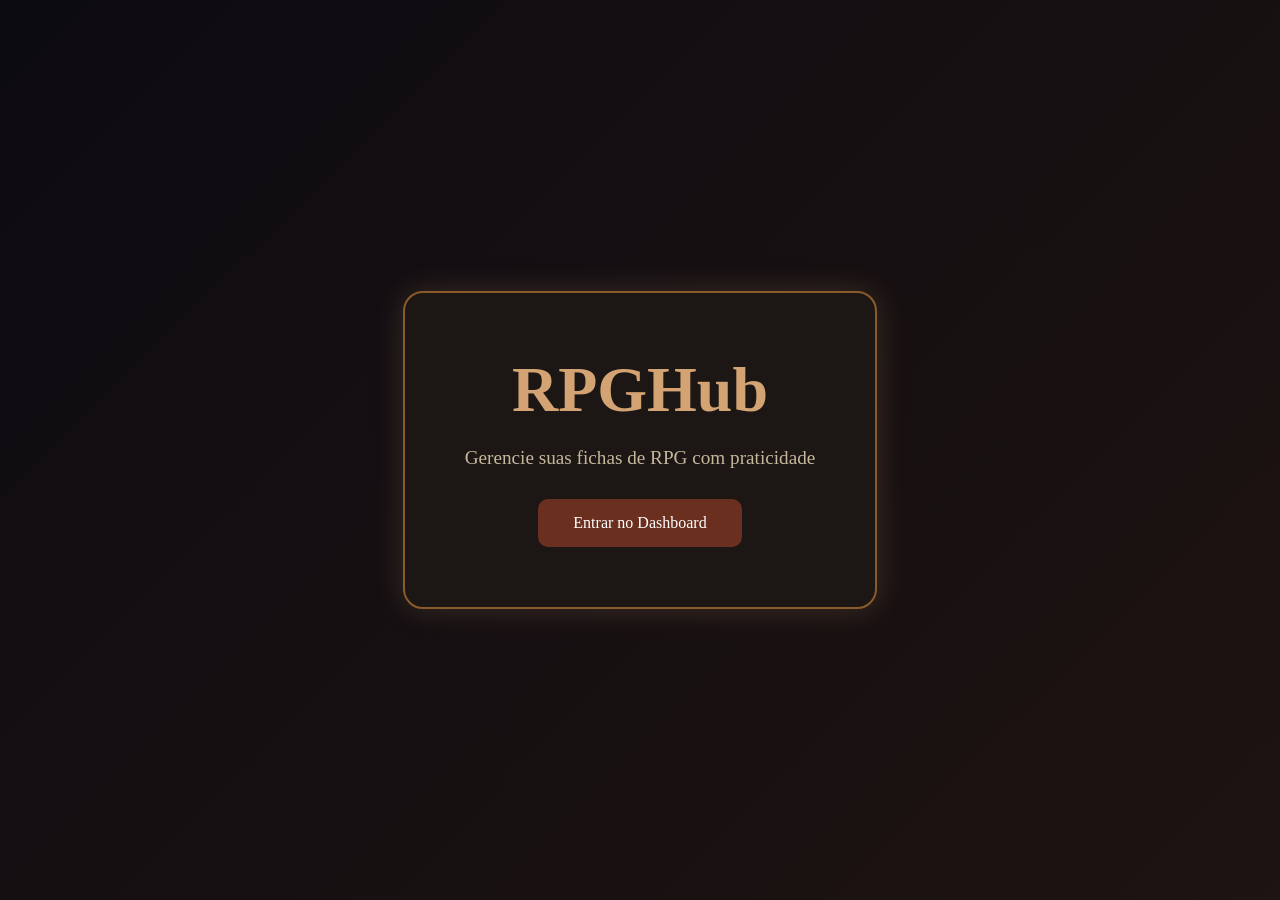
<file: index.html>
<!DOCTYPE html>
<html lang="pt-BR">
<head>
  <meta charset="UTF-8">
  <meta name="viewport" content="width=device-width, initial-scale=1.0">
  <title>RPGHub</title>
  <link rel="stylesheet" href="./index.css">
</head>
<body>

<div class="container">
  <h1>RPGHub</h1>
  <p>Gerencie suas fichas de RPG com praticidade</p>
  <button onclick="entrar()">Entrar no Dashboard</button>
</div>

<script src="./index.js"></script>
</body>
</html>
</file>
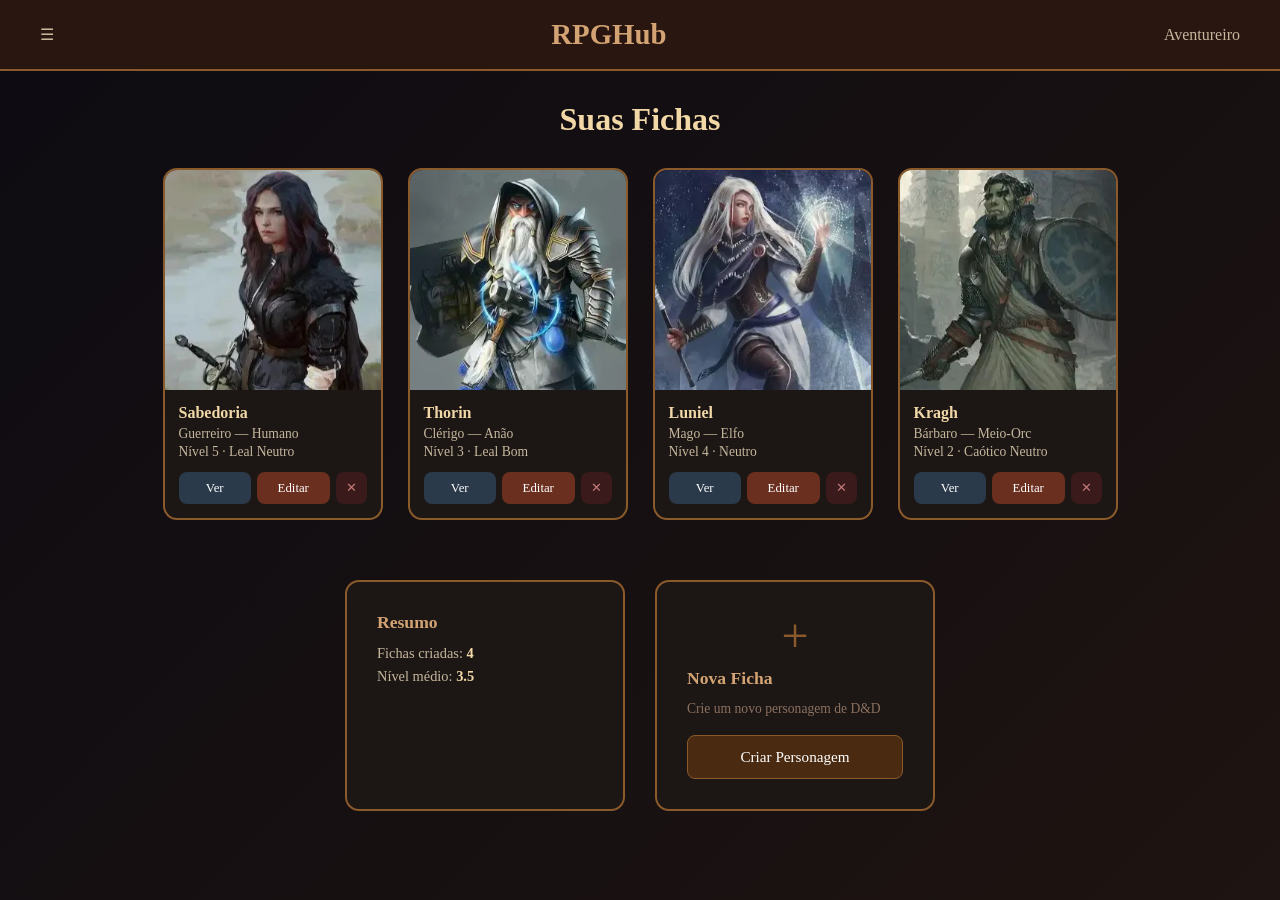
<file: dashboard.html>
<!DOCTYPE html>
<html lang="pt-BR">
<head>
  <meta charset="UTF-8">
  <meta name="viewport" content="width=device-width, initial-scale=1.0">
  <title>RPGHub - Dashboard</title>
  <link rel="stylesheet" href="./dashboard.css">
</head>
<body>

<header class="topbar">
  <div class="menu">☰</div>
  <h1>RPGHub</h1>
  <div class="user">Aventureiro</div>
</header>

<section class="title">
  <h2>Suas Fichas</h2>
</section>

<main class="dashboard">

  <section class="cards" id="cards-container"></section>

  <section class="bottom-area">

    <div class="summary">
      <h3>Resumo</h3>
      <p>Fichas criadas: <strong><span id="total">0</span></strong></p>
      <p>Nível médio: <strong><span id="media">—</span></strong></p>
    </div>

    <div class="create-card">
      <div class="new-label">+</div>
      <h3>Nova Ficha</h3>
      <p>Crie um novo personagem de D&amp;D</p>
      <button onclick="abrirModal()">Criar Personagem</button>
    </div>

  </section>

</main>

<!-- ===== MODAL CRIAR PERSONAGEM ===== -->
<div id="modal-criar" class="modal-overlay" style="display:none">
  <div class="modal">
    <div class="modal-header">
      <h3>Novo Personagem</h3>
      <button class="btn-fechar" onclick="fecharModal()">✕</button>
    </div>

    <form id="form-nova-ficha" class="modal-form">

      <div class="form-row">
        <div class="form-field form-field--wide">
          <label>Nome do Personagem *</label>
          <input type="text" id="new-nome" placeholder="Ex: Thorin Escudo-de-Pedra" required>
        </div>
      </div>

      <div class="form-row">
        <div class="form-field">
          <label>Classe *</label>
          <select id="new-classe" required>
            <option value="">Selecione...</option>
            <option>Bárbaro</option>
            <option>Bardo</option>
            <option>Clérigo</option>
            <option>Druida</option>
            <option>Feiticeiro</option>
            <option>Guerreiro</option>
            <option>Ladino</option>
            <option>Mago</option>
            <option>Monge</option>
            <option>Paladino</option>
            <option>Patrulheiro</option>
            <option>Warlock</option>
          </select>
        </div>
        <div class="form-field form-field--small">
          <label>Nível</label>
          <input type="number" id="new-nivel" value="1" min="1" max="20">
        </div>
      </div>

      <div class="form-row">
        <div class="form-field">
          <label>Raça *</label>
          <select id="new-raca" required>
            <option value="">Selecione...</option>
            <option>Anão</option>
            <option>Draconato</option>
            <option>Elfo</option>
            <option>Gnomo</option>
            <option>Halfling</option>
            <option>Humano</option>
            <option>Meio-Elfo</option>
            <option>Meio-Orc</option>
            <option>Tiefling</option>
          </select>
        </div>
        <div class="form-field">
          <label>Antecedente</label>
          <select id="new-antecedente">
            <option value="">Selecione...</option>
            <option>Acólito</option>
            <option>Artesão de Guilda</option>
            <option>Charlatão</option>
            <option>Criminoso</option>
            <option>Eremita</option>
            <option>Forasteiro</option>
            <option>Herói do Povo</option>
            <option>Marinheiro</option>
            <option>Nobre</option>
            <option>Órfão</option>
            <option>Sábio</option>
            <option>Soldado</option>
          </select>
        </div>
      </div>

      <div class="form-row">
        <div class="form-field form-field--wide">
          <label>Alinhamento</label>
          <select id="new-alinhamento">
            <option value="">Selecione...</option>
            <option>Leal Bom</option>
            <option>Neutro Bom</option>
            <option>Caótico Bom</option>
            <option>Leal Neutro</option>
            <option>Neutro</option>
            <option>Caótico Neutro</option>
            <option>Leal Mau</option>
            <option>Neutro Mau</option>
            <option>Caótico Mau</option>
          </select>
        </div>
      </div>

      <div class="modal-footer">
        <button type="button" onclick="fecharModal()" class="btn-cancelar">Cancelar</button>
        <button type="submit" class="btn-confirmar">Criar e Editar Ficha →</button>
      </div>

    </form>
  </div>
</div>

<script src="./dashboard.js"></script>
</body>
</html>
</file>
<file: index.css>
* {
  margin: 0;
  padding: 0;
  box-sizing: border-box;
  font-family: Georgia, serif;
}

body {
  height: 100vh;
  background: linear-gradient(135deg, #0d0b12, #1e1411);
  display: flex;
  justify-content: center;
  align-items: center;
  color: #e8d7b5;
}

.container {
  text-align: center;
  background: #1c1715;
  padding: 60px;
  border: 2px solid #8b5a2b;
  border-radius: 20px;
  box-shadow: 0 0 30px rgba(212,163,115,.2);
}

h1 {
  font-size: 4rem;
  color: #d4a373;
  margin-bottom: 20px;
}

p {
  margin-bottom: 30px;
  font-size: 1.2rem;
  color: #c6b79d;
}

button {
  background: #6b2f1f;
  border: none;
  color: white;
  padding: 15px 35px;
  font-size: 1rem;
  border-radius: 10px;
  cursor: pointer;
  transition: .3s;
}

button:hover {
  background: #8f4028;
  transform: scale(1.05);
}
</file>
<file: dashboard.css>
* {
  margin: 0;
  padding: 0;
  box-sizing: border-box;
  font-family: Georgia, serif;
}

body {
  background: linear-gradient(135deg, #0d0b12, #1e1411);
  color: #e8d7b5;
  min-height: 100vh;
}

/* ===== TOPBAR ===== */
.topbar {
  background: #2a1611;
  display: flex;
  justify-content: space-between;
  align-items: center;
  padding: 18px 40px;
  border-bottom: 2px solid #8b5a2b;
}

.topbar h1 {
  color: #d4a373;
  font-size: 1.8rem;
}

.menu, .user {
  font-size: 1rem;
  color: #c6b79d;
}

/* ===== TITLE ===== */
.title {
  text-align: center;
  margin: 30px 0 10px;
}

.title h2 {
  font-size: 2rem;
  color: #f2d8a7;
}

/* ===== DASHBOARD ===== */
.dashboard {
  width: 90%;
  margin: auto;
  padding-bottom: 60px;
}

/* ===== CARDS ===== */
.cards {
  display: flex;
  gap: 25px;
  justify-content: center;
  flex-wrap: wrap;
  padding: 20px 0;
  min-height: 120px;
}

.cards-vazio {
  color: #6b5040;
  font-style: italic;
  text-align: center;
  padding: 40px;
  width: 100%;
}

.card {
  width: 220px;
  background: #1c1715;
  border: 2px solid #8b5a2b;
  border-radius: 14px;
  overflow: hidden;
  transition: transform 0.2s, box-shadow 0.2s;
}

.card:hover {
  transform: translateY(-6px);
  box-shadow: 0 8px 24px rgba(212, 163, 115, 0.3);
}

.card img {
  width: 100%;
  height: 220px;
  object-fit: cover;
  background: #251e1b;
  display: block;
}

.card-img-placeholder {
  width: 100%;
  height: 220px;
  background: #251e1b;
  display: flex;
  align-items: center;
  justify-content: center;
  font-size: 3rem;
  color: #3a2a20;
}

.card-content {
  padding: 14px;
}

.card h3 {
  margin-bottom: 4px;
  color: #f2d8a7;
  font-size: 1rem;
}

.card p {
  color: #c6b79d;
  font-size: 0.85rem;
  margin-bottom: 2px;
}

.card-nivel {
  font-size: 0.8rem;
  color: #8b5a2b;
}

/* ===== ACTIONS ===== */
.actions {
  display: flex;
  gap: 6px;
  margin-top: 12px;
}

button {
  background: #6b2f1f;
  border: none;
  color: white;
  padding: 8px 12px;
  cursor: pointer;
  border-radius: 8px;
  font-family: Georgia, serif;
  font-size: 0.8rem;
  transition: background 0.2s;
}

button:hover {
  background: #8f4028;
}

.btn-ver {
  flex: 1;
  background: #2a3a4a;
}

.btn-ver:hover {
  background: #3a5a6a;
}

.btn-editar {
  flex: 1;
}

.btn-deletar {
  background: #3a1a1a;
  padding: 8px 10px;
  color: #c47a7a;
}

.btn-deletar:hover {
  background: #5a2020;
  color: #e8a0a0;
}

/* ===== BOTTOM AREA ===== */
.bottom-area {
  display: flex;
  justify-content: center;
  gap: 30px;
  margin-top: 40px;
  flex-wrap: wrap;
}

.summary, .create-card {
  background: #1c1715;
  padding: 30px;
  border-radius: 14px;
  border: 2px solid #8b5a2b;
  width: 280px;
}

.summary h3, .create-card h3 {
  color: #d4a373;
  margin-bottom: 12px;
  font-size: 1.1rem;
}

.summary p {
  color: #c6b79d;
  margin-bottom: 6px;
  font-size: 0.9rem;
}

.summary strong {
  color: #f2d8a7;
}

.create-card p {
  color: #8b7060;
  font-size: 0.85rem;
  margin-bottom: 18px;
}

.new-label {
  font-size: 3rem;
  text-align: center;
  color: #8b5a2b;
  margin-bottom: 8px;
  line-height: 1;
}

.create-card button {
  width: 100%;
  padding: 12px;
  font-size: 0.95rem;
  background: #4a2a10;
  border: 1px solid #8b5a2b;
}

.create-card button:hover {
  background: #6b3a18;
}

/* ===== MODAL ===== */
.modal-overlay {
  position: fixed;
  inset: 0;
  background: rgba(0, 0, 0, 0.75);
  display: flex;
  align-items: center;
  justify-content: center;
  z-index: 1000;
  backdrop-filter: blur(3px);
}

.modal {
  background: #1c1715;
  border: 2px solid #8b5a2b;
  border-radius: 16px;
  width: 520px;
  max-width: 95vw;
  max-height: 90vh;
  overflow-y: auto;
  padding: 28px;
  box-shadow: 0 20px 60px rgba(0, 0, 0, 0.6);
}

.modal-header {
  display: flex;
  justify-content: space-between;
  align-items: center;
  margin-bottom: 24px;
  padding-bottom: 14px;
  border-bottom: 1px solid #3a2215;
}

.modal-header h3 {
  color: #d4a373;
  font-size: 1.3rem;
}

.btn-fechar {
  background: transparent;
  color: #8b5a2b;
  border: none;
  font-size: 1.1rem;
  cursor: pointer;
  padding: 4px 8px;
  border-radius: 6px;
}

.btn-fechar:hover {
  background: #2e2215;
  color: #d4a373;
}

/* ===== MODAL FORM ===== */
.modal-form {
  display: flex;
  flex-direction: column;
  gap: 14px;
}

.form-row {
  display: flex;
  gap: 14px;
}

.form-field {
  display: flex;
  flex-direction: column;
  gap: 6px;
  flex: 1;
}

.form-field--wide {
  flex: 2;
}

.form-field--small {
  flex: 0 0 80px;
}

.form-field label {
  font-size: 0.7rem;
  color: #8b5a2b;
  text-transform: uppercase;
  letter-spacing: 1px;
}

.form-field input,
.form-field select {
  background: #2e2522;
  border: 1px solid #5a3a20;
  border-radius: 8px;
  color: #e8d7b5;
  padding: 10px 12px;
  font-family: Georgia, serif;
  font-size: 0.9rem;
  width: 100%;
}

.form-field input:focus,
.form-field select:focus {
  outline: none;
  border-color: #d4a373;
}

.form-field select option {
  background: #2e2522;
}

/* ===== MODAL FOOTER ===== */
.modal-footer {
  display: flex;
  justify-content: flex-end;
  gap: 10px;
  margin-top: 10px;
  padding-top: 16px;
  border-top: 1px solid #3a2215;
}

.btn-cancelar {
  background: transparent;
  border: 1px solid #5a3a20;
  color: #8b7060;
}

.btn-cancelar:hover {
  background: #2e2215;
  color: #c6b79d;
}

.btn-confirmar {
  background: #4a2a10;
  border: 1px solid #8b5a2b;
  color: #f2d8a7;
  padding: 10px 20px;
}

.btn-confirmar:hover {
  background: #6b3a18;
}
</file>
